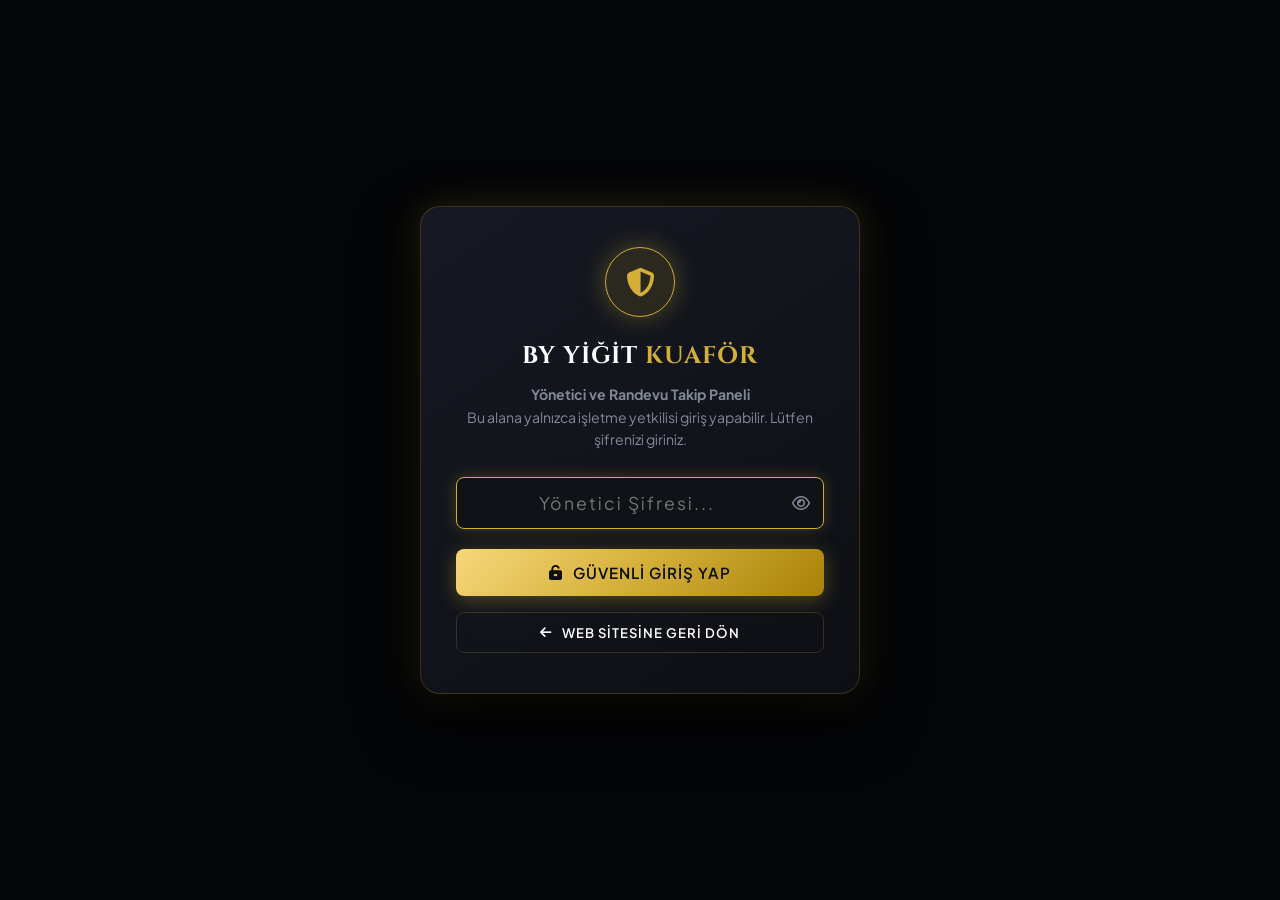
<file: admin.html>
<!DOCTYPE html>
<html lang="tr">
<head>
    <meta charset="UTF-8">
    <meta name="viewport" content="width=device-width, initial-scale=1.0">
    <title>Yönetici Paneli (Yetkili Girişi) | BY YİĞİT KUAFÖR</title>
    <!-- Fonts & Icons -->
    <link rel="preconnect" href="https://fonts.googleapis.com">
    <link rel="preconnect" href="https://fonts.gstatic.com" crossorigin>
    <link href="https://fonts.googleapis.com/css2?family=Cinzel:wght@600;700;800&family=Plus+Jakarta+Sans:wght@400;500;600;700&display=swap" rel="stylesheet">
    <link rel="stylesheet" href="https://cdnjs.cloudflare.com/ajax/libs/font-awesome/6.5.1/css/all.min.css">
    <link rel="stylesheet" href="css/style.css">
    <style>
        .admin-page {
            background-color: var(--bg-dark);
            min-height: 100vh;
            padding: 40px 0 80px;
        }

        /* Lock Screen Overlay */
        .auth-overlay {
            position: fixed;
            inset: 0;
            background: rgba(5, 6, 8, 0.98);
            backdrop-filter: blur(20px);
            z-index: 9999;
            display: flex;
            align-items: center;
            justify-content: center;
            padding: 20px;
        }

        .auth-card {
            background: linear-gradient(145deg, #161922 0%, #0d0f14 100%);
            border: 1px solid var(--border-color);
            border-radius: var(--radius-lg);
            padding: 40px 35px;
            max-width: 440px;
            width: 100%;
            text-align: center;
            box-shadow: 0 25px 60px rgba(0, 0, 0, 0.8), 0 0 35px rgba(212, 175, 55, 0.2);
            position: relative;
        }

        .auth-lock-icon {
            width: 70px;
            height: 70px;
            border-radius: 50%;
            background: rgba(212, 175, 55, 0.12);
            border: 1.5px solid var(--gold-primary);
            color: var(--gold-primary);
            display: flex;
            align-items: center;
            justify-content: center;
            font-size: 1.8rem;
            margin: 0 auto 20px;
            box-shadow: 0 0 25px rgba(212, 175, 55, 0.35);
        }

        .auth-title {
            font-family: var(--font-heading);
            font-size: 1.5rem;
            color: var(--text-white);
            margin-bottom: 8px;
            letter-spacing: 1px;
        }

        .auth-title span {
            color: var(--gold-primary);
        }

        .auth-desc {
            font-size: 0.88rem;
            color: var(--text-muted);
            margin-bottom: 26px;
            line-height: 1.6;
        }

        .auth-input-wrap {
            position: relative;
            margin-bottom: 20px;
            text-align: left;
        }

        .auth-input-wrap .form-control {
            padding-right: 45px;
            letter-spacing: 2px;
            font-size: 1.1rem;
            text-align: center;
        }

        .auth-toggle-pass {
            position: absolute;
            right: 14px;
            top: 50%;
            transform: translateY(-50%);
            color: var(--text-muted);
            cursor: pointer;
            transition: var(--transition);
        }

        .auth-toggle-pass:hover {
            color: var(--gold-primary);
        }

        .auth-error {
            color: #ef4444;
            font-size: 0.84rem;
            margin-bottom: 16px;
            display: none;
            padding: 8px 12px;
            background: rgba(239, 68, 68, 0.1);
            border-radius: var(--radius-sm);
            border: 1px solid rgba(239, 68, 68, 0.3);
        }

        /* Password Change Modal */
        .modal-overlay {
            display: none;
            position: fixed;
            inset: 0;
            background: rgba(0, 0, 0, 0.85);
            backdrop-filter: blur(8px);
            z-index: 10000;
            align-items: center;
            justify-content: center;
            padding: 20px;
        }

        .modal-overlay.active {
            display: flex;
        }

        .admin-header {
            display: flex;
            justify-content: space-between;
            align-items: center;
            padding-bottom: 24px;
            margin-bottom: 36px;
            border-bottom: 1px solid var(--border-color);
            flex-wrap: wrap;
            gap: 20px;
        }

        .metrics-grid {
            display: grid;
            grid-template-columns: repeat(4, 1fr);
            gap: 20px;
            margin-bottom: 36px;
        }

        .metric-card {
            background: var(--bg-card);
            border: 1px solid rgba(255, 255, 255, 0.07);
            border-radius: var(--radius-md);
            padding: 22px;
            display: flex;
            align-items: center;
            gap: 18px;
            transition: var(--transition);
        }

        .metric-card:hover {
            border-color: var(--border-glow);
            transform: translateY(-3px);
        }

        .metric-icon-box {
            width: 52px;
            height: 52px;
            border-radius: var(--radius-sm);
            background: rgba(212, 175, 55, 0.1);
            border: 1px solid var(--border-color);
            color: var(--gold-primary);
            display: flex;
            align-items: center;
            justify-content: center;
            font-size: 1.4rem;
        }

        .metric-content h4 {
            font-size: 0.8rem;
            color: var(--text-muted);
            text-transform: uppercase;
            letter-spacing: 0.5px;
            margin-bottom: 4px;
        }

        .metric-content .val {
            font-family: var(--font-heading);
            font-size: 1.8rem;
            font-weight: 800;
            color: var(--text-white);
            line-height: 1;
        }

        .filter-toolbar {
            background: var(--bg-card);
            border: 1px solid rgba(255, 255, 255, 0.08);
            border-radius: var(--radius-md);
            padding: 20px;
            margin-bottom: 24px;
            display: flex;
            align-items: center;
            gap: 16px;
            flex-wrap: wrap;
        }

        .filter-item {
            flex: 1;
            min-width: 180px;
        }

        .admin-table-wrapper {
            background: var(--bg-card);
            border: 1px solid var(--border-color);
            border-radius: var(--radius-md);
            overflow-x: auto;
            box-shadow: var(--shadow-card);
        }

        .admin-table {
            width: 100%;
            border-collapse: collapse;
            text-align: left;
        }

        .admin-table th {
            background: rgba(10, 12, 16, 0.95);
            padding: 16px 20px;
            font-size: 0.8rem;
            text-transform: uppercase;
            letter-spacing: 1px;
            color: var(--gold-light);
            border-bottom: 1px solid var(--border-color);
            font-weight: 700;
        }

        .admin-table td {
            padding: 16px 20px;
            border-bottom: 1px solid rgba(255, 255, 255, 0.05);
            font-size: 0.9rem;
            vertical-align: middle;
        }

        .admin-table tr:hover td {
            background: rgba(212, 175, 55, 0.02);
        }

        .badge-status {
            display: inline-block;
            padding: 5px 12px;
            border-radius: var(--radius-full);
            font-size: 0.78rem;
            font-weight: 700;
            letter-spacing: 0.5px;
        }

        .status-confirmed {
            background: rgba(16, 185, 129, 0.15);
            color: #10b981;
            border: 1px solid rgba(16, 185, 129, 0.3);
        }

        .status-completed {
            background: rgba(59, 130, 246, 0.15);
            color: #60a5fa;
            border: 1px solid rgba(59, 130, 246, 0.3);
        }

        .status-cancelled {
            background: rgba(239, 68, 68, 0.15);
            color: #f87171;
            border: 1px solid rgba(239, 68, 68, 0.3);
        }

        .action-buttons-group {
            display: flex;
            align-items: center;
            gap: 8px;
        }

        .btn-action {
            width: 32px;
            height: 32px;
            border-radius: 6px;
            display: flex;
            align-items: center;
            justify-content: center;
            cursor: pointer;
            transition: var(--transition);
            border: none;
            font-size: 0.85rem;
            text-decoration: none;
        }

        .btn-act-complete {
            background: rgba(16, 185, 129, 0.2);
            color: #10b981;
        }
        .btn-act-complete:hover {
            background: #10b981;
            color: #000;
        }

        .btn-act-whatsapp {
            background: rgba(37, 211, 102, 0.2);
            color: #25d366;
        }
        .btn-act-whatsapp:hover {
            background: #25d366;
            color: #fff;
        }

        .btn-act-cancel {
            background: rgba(245, 158, 11, 0.2);
            color: #f59e0b;
        }
        .btn-act-cancel:hover {
            background: #f59e0b;
            color: #000;
        }

        .btn-act-delete {
            background: rgba(239, 68, 68, 0.15);
            color: #ef4444;
        }
        .btn-act-delete:hover {
            background: #ef4444;
            color: #fff;
        }

        @media (max-width: 992px) {
            .metrics-grid {
                grid-template-columns: repeat(2, 1fr);
            }
        }
        @media (max-width: 576px) {
            .metrics-grid {
                grid-template-columns: 1fr;
            }
            .filter-toolbar {
                flex-direction: column;
                align-items: stretch;
            }
        }
    </style>
</head>
<body class="admin-page">

    <!-- ===================================================================
         YÖNETİCİ GÜVENLİK KİLİT EKRANI (AUTH LOCK SCREEN)
         =================================================================== -->
    <div class="auth-overlay" id="authOverlay">
        <div class="auth-card">
            <div class="auth-lock-icon">
                <i class="fa-solid fa-shield-halved"></i>
            </div>
            <h2 class="auth-title">BY YİĞİT <span>KUAFÖR</span></h2>
            <p class="auth-desc">
                <strong>Yönetici ve Randevu Takip Paneli</strong><br>
                Bu alana yalnızca işletme yetkilisi giriş yapabilir. Lütfen şifrenizi giriniz.
            </p>

            <div class="auth-input-wrap">
                <input type="password" id="adminPasswordInput" class="form-control" placeholder="Yönetici Şifresi..." autofocus>
                <i class="fa-regular fa-eye auth-toggle-pass" id="togglePassVisibility"></i>
            </div>

            <div class="auth-error" id="authErrorMessage">
                <i class="fa-solid fa-triangle-exclamation"></i> Hatalı şifre! Lütfen tekrar deneyiniz.
            </div>

            <button type="button" class="btn btn-gold" id="btnAdminLogin" style="width: 100%; margin-bottom: 16px;">
                <i class="fa-solid fa-unlock-keyhole"></i> Güvenli Giriş Yap
            </button>

            <a href="index.html" class="btn btn-outline btn-sm" style="width: 100%;">
                <i class="fa-solid fa-arrow-left"></i> Web Sitesine Geri Dön
            </a>
        </div>
    </div>

    <!-- ===================================================================
         ŞİFRE DEĞİŞTİRME MODALI
         =================================================================== -->
    <div class="modal-overlay" id="changePassModal">
        <div class="auth-card" style="max-width:400px;">
            <h3 class="auth-title" style="font-size:1.3rem; margin-bottom:14px;">Yönetici Şifresini Değiştir</h3>
            
            <div class="form-group" style="text-align:left; margin-bottom:14px;">
                <label class="form-label">Mevcut Şifre</label>
                <input type="password" id="currentPassInput" class="form-control" placeholder="Mevcut şifreniz">
            </div>

            <div class="form-group" style="text-align:left; margin-bottom:20px;">
                <label class="form-label">Yeni Şifre</label>
                <input type="password" id="newPassInput" class="form-control" placeholder="En az 4 karakterli yeni şifre">
            </div>

            <div style="display:flex; gap:10px;">
                <button type="button" class="btn btn-outline btn-sm" id="btnCancelChangePass" style="flex:1;">İptal</button>
                <button type="button" class="btn btn-gold btn-sm" id="btnSaveNewPass" style="flex:1;">Kaydet</button>
            </div>
        </div>
    </div>

    <!-- ===================================================================
         YÖNETİCİ PANELİ ANA İÇERİK (SADECE GİRİŞ YAPILINCA GÖRÜNÜR)
         =================================================================== -->
    <div class="container" id="adminMainContent" style="display:none;">
        <!-- Admin Top Bar -->
        <header class="admin-header">
            <div class="brand-logo">
                <div class="brand-icon-box">
                    <i class="fa-solid fa-scissors"></i>
                </div>
                <div class="brand-text">
                    <h1>BY YİĞİT <span>KUAFÖR</span></h1>
                    <p><i class="fa-solid fa-circle-check" style="color:#10b981;"></i> Yetkili Yönetici Oturumu</p>
                </div>
            </div>
            <div style="display:flex; gap:10px; align-items:center; flex-wrap:wrap;">
                <button type="button" id="btnOpenChangePass" class="btn btn-outline btn-sm">
                    <i class="fa-solid fa-key"></i> Şifre Değiştir
                </button>
                <button id="btnExportCsv" class="btn btn-gold btn-sm">
                    <i class="fa-solid fa-file-excel"></i> Excel / CSV İndir
                </button>
                <a href="index.html" class="btn btn-outline btn-sm">
                    <i class="fa-solid fa-globe"></i> Siteye Git
                </a>
                <button type="button" id="btnAdminLogout" class="btn btn-outline btn-sm" style="color:#ef4444; border-color:rgba(239,68,68,0.3);">
                    <i class="fa-solid fa-arrow-right-from-bracket"></i> Çıkış
                </button>
            </div>
        </header>

        <!-- KPI Metrics -->
        <div class="metrics-grid">
            <div class="metric-card">
                <div class="metric-icon-box">
                    <i class="fa-solid fa-calendar-day"></i>
                </div>
                <div class="metric-content">
                    <h4>Bugünkü Randevular</h4>
                    <div class="val" id="metricTodayCount">0</div>
                </div>
            </div>

            <div class="metric-card">
                <div class="metric-icon-box">
                    <i class="fa-solid fa-calendar-check"></i>
                </div>
                <div class="metric-content">
                    <h4>Toplam Randevu</h4>
                    <div class="val" id="metricTotalCount">0</div>
                </div>
            </div>

            <div class="metric-card">
                <div class="metric-icon-box">
                    <i class="fa-solid fa-circle-check"></i>
                </div>
                <div class="metric-content">
                    <h4>Tamamlanan</h4>
                    <div class="val" id="metricCompletedCount">0</div>
                </div>
            </div>

            <div class="metric-card">
                <div class="metric-icon-box">
                    <i class="fa-solid fa-turkish-lira-sign"></i>
                </div>
                <div class="metric-content">
                    <h4>Toplam Ciro Hacmi</h4>
                    <div class="val" id="metricTotalRevenue" style="color:var(--gold-primary);">0 ₺</div>
                </div>
            </div>
        </div>

        <!-- Filter Toolbar -->
        <div class="filter-toolbar">
            <div class="filter-item">
                <input type="text" id="searchCustomer" class="form-control" placeholder="Müşteri adı, tel veya kod ara...">
            </div>
            <div class="filter-item">
                <input type="date" id="filterDate" class="form-control">
            </div>
            <div class="filter-item">
                <select id="filterStatus" class="form-control">
                    <option value="">Tüm Durumlar</option>
                    <option value="Onaylandı">Onaylandı</option>
                    <option value="Tamamlandı">Tamamlandı</option>
                    <option value="İptal Edildi">İptal Edildi</option>
                </select>
            </div>
            <div>
                <button id="btnResetFilters" class="btn btn-outline btn-sm" style="padding:13px 18px;">
                    <i class="fa-solid fa-rotate-right"></i> Sıfırla
                </button>
            </div>
        </div>

        <!-- Appointments Table -->
        <div class="admin-table-wrapper">
            <table class="admin-table">
                <thead>
                    <tr>
                        <th>Randevu Kodu</th>
                        <th>Müşteri Bilgisi</th>
                        <th>Hizmet & Tutar</th>
                        <th>Tarih & Saat</th>
                        <th>Durum</th>
                        <th>Notlar</th>
                        <th>İşlemler</th>
                    </tr>
                </thead>
                <tbody id="appointmentsTableBody">
                    <tr>
                        <td colspan="7" style="text-align:center; padding: 40px; color: var(--text-muted);">
                            <i class="fa-solid fa-spinner fa-spin"></i> Randevular yükleniyor...
                        </td>
                    </tr>
                </tbody>
            </table>
        </div>
    </div>

    <!-- Scripts -->
    <script src="js/admin.js"></script>
</body>
</html>
</file>
<file: css/style.css>
/* ===================================================================
   BY YİĞİT KUAFÖR - PREMİUM ERKEK KUAFÖRÜ & ONLINE RANDEVU SİSTEMİ
   Tasarım: Lüks Siyah, Mat Siyah ve Altın Sarısı (#d4af37)
   =================================================================== */

@import url('https://fonts.googleapis.com/css2?family=Cinzel:wght@500;600;700;800;900&family=Plus+Jakarta+Sans:wght@300;400;500;600;700&display=swap');

:root {
    --bg-dark: #0a0c10;
    --bg-darker: #050608;
    --bg-card: #12151d;
    --bg-card-hover: #181d27;
    --bg-glass: rgba(18, 21, 29, 0.75);
    --border-color: rgba(212, 175, 55, 0.2);
    --border-glow: rgba(212, 175, 55, 0.5);

    --gold-primary: #d4af37;
    --gold-light: #f3e5ab;
    --gold-dark: #997e2c;
    --gold-gradient: linear-gradient(135deg, #f7d77b 0%, #d4af37 50%, #aa820a 100%);
    --gold-gradient-hover: linear-gradient(135deg, #ffe599 0%, #e5c05b 50%, #c49a17 100%);

    --text-white: #ffffff;
    --text-silver: #c8cbd2;
    --text-muted: #838896;

    --font-heading: 'Cinzel', serif;
    --font-body: 'Plus Jakarta Sans', sans-serif;

    --radius-sm: 8px;
    --radius-md: 14px;
    --radius-lg: 20px;
    --radius-full: 9999px;

    --shadow-gold: 0 10px 30px rgba(212, 175, 55, 0.18);
    --shadow-card: 0 15px 35px rgba(0, 0, 0, 0.45);
    --transition: all 0.3s cubic-bezier(0.25, 0.8, 0.25, 1);
}

* {
    margin: 0;
    padding: 0;
    box-sizing: border-box;
}

html {
    scroll-behavior: smooth;
    font-size: 16px;
}

body {
    background-color: var(--bg-dark);
    color: var(--text-silver);
    font-family: var(--font-body);
    line-height: 1.6;
    overflow-x: hidden;
    position: relative;
    -webkit-font-smoothing: antialiased;
}

/* Subtle luxury noise/grid background overlay */
body::before {
    content: "";
    position: fixed;
    top: 0;
    left: 0;
    width: 100vw;
    height: 100vh;
    background-image: 
        radial-gradient(circle at 15% 15%, rgba(212, 175, 55, 0.05) 0%, transparent 40%),
        radial-gradient(circle at 85% 85%, rgba(212, 175, 55, 0.03) 0%, transparent 45%);
    pointer-events: none;
    z-index: -1;
}

a {
    text-decoration: none;
    color: inherit;
    transition: var(--transition);
}

ul {
    list-style: none;
}

img {
    max-width: 100%;
    height: auto;
    display: block;
}

button, input, select, textarea {
    font-family: inherit;
}

/* Container */
.container {
    width: 100%;
    max-width: 1240px;
    margin: 0 auto;
    padding: 0 24px;
}

/* Section Common */
.section {
    padding: 100px 0;
    position: relative;
}

.section-title-wrap {
    text-align: center;
    max-width: 750px;
    margin: 0 auto 60px;
}

.section-subtitle {
    display: inline-flex;
    align-items: center;
    gap: 8px;
    font-family: var(--font-heading);
    font-size: 0.85rem;
    font-weight: 700;
    letter-spacing: 3px;
    text-transform: uppercase;
    color: var(--gold-primary);
    margin-bottom: 12px;
}

.section-subtitle::before,
.section-subtitle::after {
    content: "";
    display: inline-block;
    width: 24px;
    height: 1px;
    background: var(--gold-gradient);
}

.section-title {
    font-family: var(--font-heading);
    font-size: 2.6rem;
    font-weight: 800;
    color: var(--text-white);
    letter-spacing: 0.5px;
    margin-bottom: 16px;
    line-height: 1.25;
}

.section-title span {
    background: var(--gold-gradient);
    -webkit-background-clip: text;
    -webkit-text-fill-color: transparent;
}

.section-desc {
    color: var(--text-muted);
    font-size: 1.05rem;
}

/* Buttons */
.btn {
    display: inline-flex;
    align-items: center;
    justify-content: center;
    gap: 10px;
    padding: 14px 32px;
    font-size: 0.95rem;
    font-weight: 600;
    letter-spacing: 1px;
    border-radius: var(--radius-sm);
    cursor: pointer;
    transition: var(--transition);
    border: none;
    text-transform: uppercase;
    position: relative;
    overflow: hidden;
}

.btn-gold {
    background: var(--gold-gradient);
    color: #0b0d11;
    box-shadow: 0 4px 20px rgba(212, 175, 55, 0.35);
}

.btn-gold:hover {
    background: var(--gold-gradient-hover);
    transform: translateY(-2px);
    box-shadow: 0 8px 30px rgba(212, 175, 55, 0.55);
    color: #000;
}

.btn-outline {
    background: transparent;
    color: var(--text-white);
    border: 1px solid var(--border-color);
    backdrop-filter: blur(8px);
}

.btn-outline:hover {
    border-color: var(--gold-primary);
    color: var(--gold-light);
    transform: translateY(-2px);
    background: rgba(212, 175, 55, 0.08);
}

.btn-sm {
    padding: 9px 18px;
    font-size: 0.82rem;
}

/* ===================================================================
   HEADER & NAVBAR
   =================================================================== */
.header {
    position: fixed;
    top: 0;
    left: 0;
    width: 100%;
    z-index: 1000;
    background: rgba(10, 12, 16, 0.85);
    backdrop-filter: blur(16px);
    -webkit-backdrop-filter: blur(16px);
    border-bottom: 1px solid rgba(212, 175, 55, 0.12);
    transition: var(--transition);
}

.header.scrolled {
    background: rgba(8, 10, 14, 0.97);
    box-shadow: 0 10px 30px rgba(0, 0, 0, 0.7);
    border-bottom: 1px solid rgba(212, 175, 55, 0.25);
}

.nav-container {
    display: flex;
    align-items: center;
    justify-content: space-between;
    height: 90px;
    transition: height 0.3s ease;
}

.header.scrolled .nav-container {
    height: 75px;
}

/* Brand Logo */
.brand-logo {
    display: flex;
    align-items: center;
    gap: 14px;
}

.brand-icon-box {
    width: 48px;
    height: 48px;
    border: 1.5px solid var(--gold-primary);
    border-radius: var(--radius-sm);
    display: flex;
    align-items: center;
    justify-content: center;
    background: rgba(212, 175, 55, 0.07);
    color: var(--gold-primary);
    box-shadow: 0 0 15px rgba(212, 175, 55, 0.2);
    transition: var(--transition);
}

.brand-logo:hover .brand-icon-box {
    transform: rotate(5deg) scale(1.05);
    border-color: var(--gold-light);
    box-shadow: 0 0 25px rgba(212, 175, 55, 0.4);
}

.brand-text h1 {
    font-family: var(--font-heading);
    font-size: 1.4rem;
    font-weight: 800;
    letter-spacing: 2.5px;
    color: var(--text-white);
    line-height: 1.1;
}

.brand-text h1 span {
    color: var(--gold-primary);
}

.brand-text p {
    font-size: 0.7rem;
    letter-spacing: 3.5px;
    text-transform: uppercase;
    color: var(--text-muted);
    font-weight: 600;
}

/* Nav Menu */
.nav-menu {
    display: flex;
    align-items: center;
    gap: 32px;
}

.nav-link {
    font-size: 0.92rem;
    font-weight: 500;
    color: var(--text-silver);
    letter-spacing: 0.5px;
    position: relative;
    padding: 6px 0;
}

.nav-link::after {
    content: "";
    position: absolute;
    bottom: 0;
    left: 0;
    width: 0%;
    height: 2px;
    background: var(--gold-gradient);
    transition: var(--transition);
}

.nav-link:hover,
.nav-link.active {
    color: var(--gold-light);
}

.nav-link:hover::after,
.nav-link.active::after {
    width: 100%;
}

.nav-actions {
    display: flex;
    align-items: center;
    gap: 16px;
}

/* Mobile Toggle */
.mobile-toggle {
    display: none;
    background: transparent;
    border: none;
    color: var(--gold-primary);
    font-size: 1.7rem;
    cursor: pointer;
    padding: 6px;
}

/* ===================================================================
   HERO SECTION
   =================================================================== */
.hero-section {
    min-height: 100vh;
    padding: 170px 0 100px;
    display: flex;
    align-items: center;
    position: relative;
    background: 
        linear-gradient(to right, rgba(10, 12, 16, 0.96) 35%, rgba(10, 12, 16, 0.65) 70%, rgba(10, 12, 16, 0.9) 100%),
        url('https://images.unsplash.com/photo-1585747860715-2ba37e788b70?auto=format&fit=crop&w=1920&q=85') center/cover no-repeat;
    background-attachment: fixed;
    border-bottom: 1px solid var(--border-color);
}

.hero-content {
    max-width: 720px;
    position: relative;
    z-index: 2;
}

.hero-badge {
    display: inline-flex;
    align-items: center;
    gap: 10px;
    padding: 7px 18px;
    background: rgba(212, 175, 55, 0.1);
    border: 1px solid var(--border-color);
    border-radius: var(--radius-full);
    font-size: 0.8rem;
    font-weight: 600;
    letter-spacing: 2px;
    text-transform: uppercase;
    color: var(--gold-light);
    margin-bottom: 24px;
}

.hero-badge i {
    color: var(--gold-primary);
}

.hero-title {
    font-family: var(--font-heading);
    font-size: 3.8rem;
    font-weight: 900;
    line-height: 1.15;
    letter-spacing: 1px;
    color: var(--text-white);
    margin-bottom: 22px;
    text-transform: uppercase;
}

.hero-title .highlight {
    background: var(--gold-gradient);
    -webkit-background-clip: text;
    -webkit-text-fill-color: transparent;
    display: block;
}

.hero-subtitle {
    font-size: 1.22rem;
    color: var(--text-silver);
    line-height: 1.7;
    margin-bottom: 38px;
    max-width: 620px;
    font-weight: 300;
}

.hero-buttons {
    display: flex;
    flex-wrap: wrap;
    gap: 18px;
    margin-bottom: 50px;
}

/* Status Pill in Hero */
.hero-live-status {
    display: inline-flex;
    align-items: center;
    gap: 12px;
    padding: 10px 20px;
    background: rgba(18, 21, 29, 0.85);
    border: 1px solid rgba(255, 255, 255, 0.08);
    border-radius: var(--radius-sm);
    font-size: 0.88rem;
    color: var(--text-silver);
}

.status-dot {
    width: 10px;
    height: 10px;
    border-radius: 50%;
    background: #10b981;
    box-shadow: 0 0 10px #10b981;
    position: relative;
}

.status-dot.open {
    background: #10b981;
    box-shadow: 0 0 12px #10b981;
    animation: pulseGlow 2s infinite;
}

.status-dot.closed {
    background: #ef4444;
    box-shadow: 0 0 12px #ef4444;
}

@keyframes pulseGlow {
    0% { transform: scale(0.95); box-shadow: 0 0 0 0 rgba(16, 185, 129, 0.7); }
    70% { transform: scale(1.1); box-shadow: 0 0 0 8px rgba(16, 185, 129, 0); }
    100% { transform: scale(0.95); box-shadow: 0 0 0 0 rgba(16, 185, 129, 0); }
}

/* Hero Stats Bar */
.hero-stats-grid {
    display: grid;
    grid-template-columns: repeat(4, 1fr);
    gap: 24px;
    margin-top: 60px;
    padding-top: 40px;
    border-top: 1px solid rgba(255, 255, 255, 0.08);
}

.stat-item {
    display: flex;
    align-items: center;
    gap: 16px;
}

.stat-icon {
    font-size: 1.8rem;
    color: var(--gold-primary);
}

.stat-info h3 {
    font-family: var(--font-heading);
    font-size: 1.6rem;
    font-weight: 800;
    color: var(--text-white);
    line-height: 1;
}

.stat-info p {
    font-size: 0.82rem;
    color: var(--text-muted);
    text-transform: uppercase;
    letter-spacing: 0.5px;
    margin-top: 4px;
}

/* ===================================================================
   SERVICES SECTION
   =================================================================== */
.services-section {
    background: var(--bg-dark);
}

.services-grid {
    display: grid;
    grid-template-columns: repeat(auto-fill, minmax(350px, 1fr));
    gap: 30px;
}

.service-card {
    background: var(--bg-card);
    border: 1px solid rgba(255, 255, 255, 0.06);
    border-radius: var(--radius-md);
    overflow: hidden;
    transition: var(--transition);
    position: relative;
    display: flex;
    flex-direction: column;
}

.service-card:hover {
    transform: translateY(-8px);
    border-color: var(--border-glow);
    box-shadow: var(--shadow-card), 0 0 25px rgba(212, 175, 55, 0.15);
}

.service-img-wrapper {
    position: relative;
    height: 220px;
    overflow: hidden;
}

.service-img-wrapper img {
    width: 100%;
    height: 100%;
    object-fit: cover;
    transition: transform 0.6s ease;
}

.service-card:hover .service-img-wrapper img {
    transform: scale(1.08);
}

.service-badge {
    position: absolute;
    top: 14px;
    right: 14px;
    background: rgba(10, 12, 16, 0.85);
    border: 1px solid var(--border-color);
    color: var(--gold-light);
    font-size: 0.75rem;
    font-weight: 700;
    letter-spacing: 1px;
    padding: 5px 12px;
    border-radius: var(--radius-full);
    backdrop-filter: blur(8px);
}

.service-body {
    padding: 24px;
    display: flex;
    flex-direction: column;
    flex-grow: 1;
}

.service-header-row {
    display: flex;
    justify-content: space-between;
    align-items: baseline;
    margin-bottom: 12px;
}

.service-title {
    font-family: var(--font-heading);
    font-size: 1.28rem;
    font-weight: 700;
    color: var(--text-white);
}

.service-price {
    font-family: var(--font-heading);
    font-size: 1.4rem;
    font-weight: 800;
    color: var(--gold-primary);
}

.service-meta {
    display: flex;
    align-items: center;
    gap: 16px;
    margin-bottom: 14px;
    font-size: 0.84rem;
    color: var(--text-muted);
}

.service-meta span {
    display: flex;
    align-items: center;
    gap: 6px;
}

.service-meta span i {
    color: var(--gold-primary);
}

.service-description {
    font-size: 0.92rem;
    color: var(--text-silver);
    line-height: 1.6;
    margin-bottom: 22px;
    flex-grow: 1;
}

.service-footer {
    display: flex;
    gap: 10px;
    margin-top: auto;
}

.service-footer .btn {
    width: 100%;
}

/* ===================================================================
   ONLINE BOOKING SYSTEM (RANDEVU)
   =================================================================== */
.booking-section {
    background: 
        radial-gradient(circle at 50% 20%, rgba(212, 175, 55, 0.08) 0%, transparent 60%),
        var(--bg-darker);
    border-top: 1px solid var(--border-color);
    border-bottom: 1px solid var(--border-color);
}

.booking-wrapper {
    background: var(--bg-card);
    border: 1px solid var(--border-color);
    border-radius: var(--radius-lg);
    box-shadow: var(--shadow-card), 0 0 40px rgba(0, 0, 0, 0.8);
    overflow: hidden;
}

/* Stepper Bar */
.booking-stepper {
    display: flex;
    background: rgba(10, 12, 16, 0.9);
    border-bottom: 1px solid rgba(255, 255, 255, 0.06);
    padding: 20px 30px;
}

.step-item {
    flex: 1;
    display: flex;
    align-items: center;
    gap: 14px;
    position: relative;
    color: var(--text-muted);
    font-size: 0.9rem;
    font-weight: 600;
    letter-spacing: 0.5px;
    cursor: default;
}

.step-item:not(:last-child)::after {
    content: "";
    position: absolute;
    right: 20px;
    top: 50%;
    transform: translateY(-50%);
    width: 30px;
    height: 1px;
    background: rgba(255, 255, 255, 0.1);
}

.step-num {
    width: 38px;
    height: 38px;
    border-radius: 50%;
    background: rgba(255, 255, 255, 0.05);
    border: 1px solid rgba(255, 255, 255, 0.1);
    display: flex;
    align-items: center;
    justify-content: center;
    font-family: var(--font-heading);
    font-weight: 700;
    color: var(--text-muted);
    transition: var(--transition);
}

.step-item.active {
    color: var(--gold-light);
}

.step-item.active .step-num {
    background: var(--gold-gradient);
    color: #000;
    border-color: transparent;
    box-shadow: 0 0 15px rgba(212, 175, 55, 0.4);
}

.step-item.completed {
    color: var(--text-white);
}

.step-item.completed .step-num {
    background: rgba(16, 185, 129, 0.2);
    border-color: #10b981;
    color: #10b981;
}

/* Step Content Panes */
.booking-content {
    padding: 40px;
}

.booking-step-pane {
    display: none;
    animation: fadeIn 0.4s ease;
}

.booking-step-pane.active {
    display: block;
}

@keyframes fadeIn {
    from { opacity: 0; transform: translateY(10px); }
    to { opacity: 1; transform: translateY(0); }
}

.step-header {
    margin-bottom: 28px;
}

.step-header h3 {
    font-family: var(--font-heading);
    font-size: 1.5rem;
    color: var(--text-white);
    margin-bottom: 6px;
}

.step-header p {
    color: var(--text-muted);
    font-size: 0.92rem;
}

/* Step 1: Service Selection Grid */
.booking-services-grid {
    display: grid;
    grid-template-columns: repeat(auto-fill, minmax(280px, 1fr));
    gap: 18px;
    margin-bottom: 30px;
}

.booking-service-card {
    background: rgba(255, 255, 255, 0.02);
    border: 1.5px solid rgba(255, 255, 255, 0.07);
    border-radius: var(--radius-sm);
    padding: 20px;
    cursor: pointer;
    transition: var(--transition);
    position: relative;
}

.booking-service-card:hover {
    border-color: var(--border-glow);
    background: rgba(212, 175, 55, 0.03);
}

.booking-service-card.selected {
    border-color: var(--gold-primary);
    background: rgba(212, 175, 55, 0.08);
    box-shadow: 0 0 20px rgba(212, 175, 55, 0.2);
}

.booking-service-card .select-radio {
    position: absolute;
    top: 20px;
    right: 20px;
    width: 22px;
    height: 22px;
    border-radius: 50%;
    border: 2px solid rgba(255, 255, 255, 0.2);
    display: flex;
    align-items: center;
    justify-content: center;
    transition: var(--transition);
}

.booking-service-card.selected .select-radio {
    border-color: var(--gold-primary);
    background: var(--gold-primary);
}

.booking-service-card.selected .select-radio::after {
    content: "✓";
    color: #000;
    font-size: 13px;
    font-weight: 800;
}

.bsc-title {
    font-family: var(--font-heading);
    font-size: 1.1rem;
    color: var(--text-white);
    margin-bottom: 6px;
    padding-right: 30px;
}

.bsc-price {
    font-size: 1.25rem;
    font-weight: 800;
    color: var(--gold-primary);
    margin-bottom: 6px;
}

.bsc-meta {
    font-size: 0.82rem;
    color: var(--text-muted);
}

/* Step 2: Date & Slot Selection */
.date-slot-container {
    display: grid;
    grid-template-columns: 1fr 1.2fr;
    gap: 36px;
}

.date-picker-box {
    background: rgba(10, 12, 16, 0.6);
    border: 1px solid rgba(255, 255, 255, 0.08);
    border-radius: var(--radius-md);
    padding: 24px;
}

.custom-calendar-header {
    display: flex;
    justify-content: space-between;
    align-items: center;
    margin-bottom: 20px;
}

.cal-month-title {
    font-family: var(--font-heading);
    font-size: 1.15rem;
    color: var(--text-white);
    font-weight: 700;
}

.cal-nav-btn {
    background: rgba(255, 255, 255, 0.05);
    border: 1px solid rgba(255, 255, 255, 0.1);
    color: var(--text-silver);
    width: 34px;
    height: 34px;
    border-radius: 50%;
    display: flex;
    align-items: center;
    justify-content: center;
    cursor: pointer;
    transition: var(--transition);
}

.cal-nav-btn:hover {
    color: var(--gold-primary);
    border-color: var(--gold-primary);
}

.calendar-grid {
    display: grid;
    grid-template-columns: repeat(7, 1fr);
    gap: 8px;
    text-align: center;
}

.cal-day-name {
    font-size: 0.75rem;
    font-weight: 700;
    color: var(--text-muted);
    padding-bottom: 8px;
    text-transform: uppercase;
}

.cal-day-name.sunday {
    color: #e06c75;
}

.cal-day {
    aspect-ratio: 1;
    display: flex;
    flex-direction: column;
    align-items: center;
    justify-content: center;
    border-radius: var(--radius-sm);
    font-size: 0.9rem;
    font-weight: 600;
    cursor: pointer;
    border: 1px solid transparent;
    transition: var(--transition);
    position: relative;
    background: rgba(255, 255, 255, 0.02);
}

.cal-day:hover:not(.disabled):not(.sunday) {
    background: rgba(212, 175, 55, 0.12);
    border-color: var(--border-glow);
    color: var(--gold-light);
}

.cal-day.selected {
    background: var(--gold-gradient) !important;
    color: #000 !important;
    font-weight: 800;
    box-shadow: 0 0 15px rgba(212, 175, 55, 0.4);
}

.cal-day.disabled {
    opacity: 0.25;
    cursor: not-allowed;
    background: transparent;
}

.cal-day.sunday {
    opacity: 0.35;
    color: #e06c75;
    cursor: not-allowed;
    background: rgba(239, 68, 68, 0.05);
}

.cal-day.today::after {
    content: "";
    width: 4px;
    height: 4px;
    background: var(--gold-primary);
    border-radius: 50%;
    position: absolute;
    bottom: 4px;
}

.slots-box {
    background: rgba(10, 12, 16, 0.6);
    border: 1px solid rgba(255, 255, 255, 0.08);
    border-radius: var(--radius-md);
    padding: 24px;
    display: flex;
    flex-direction: column;
}

.selected-date-indicator {
    font-size: 0.95rem;
    color: var(--gold-light);
    font-weight: 600;
    margin-bottom: 16px;
    padding-bottom: 12px;
    border-bottom: 1px solid rgba(255, 255, 255, 0.06);
    display: flex;
    align-items: center;
    gap: 8px;
}

.slots-grid {
    display: grid;
    grid-template-columns: repeat(3, 1fr);
    gap: 12px;
    max-height: 320px;
    overflow-y: auto;
    padding-right: 6px;
}

.slot-btn {
    padding: 12px 10px;
    background: rgba(255, 255, 255, 0.03);
    border: 1px solid rgba(255, 255, 255, 0.09);
    border-radius: var(--radius-sm);
    color: var(--text-white);
    font-size: 0.9rem;
    font-weight: 600;
    cursor: pointer;
    text-align: center;
    transition: var(--transition);
    display: flex;
    flex-direction: column;
    align-items: center;
    gap: 4px;
}

.slot-btn small {
    font-size: 0.68rem;
    color: var(--text-muted);
}

.slot-btn:hover:not(.booked):not(.past) {
    border-color: var(--gold-primary);
    background: rgba(212, 175, 55, 0.1);
    color: var(--gold-light);
}

.slot-btn.selected {
    background: var(--gold-gradient);
    color: #000;
    border-color: transparent;
    font-weight: 700;
}

.slot-btn.selected small {
    color: #222;
}

.slot-btn.booked {
    background: rgba(239, 68, 68, 0.06);
    border-color: rgba(239, 68, 68, 0.2);
    color: #e06c75;
    opacity: 0.6;
    cursor: not-allowed;
    text-decoration: line-through;
}

.slot-btn.past {
    opacity: 0.3;
    cursor: not-allowed;
    background: transparent;
}

.slots-empty-notice {
    padding: 40px 20px;
    text-align: center;
    color: var(--text-muted);
}

/* Step 3: Customer Form */
.customer-form-grid {
    display: grid;
    grid-template-columns: 1.2fr 0.8fr;
    gap: 36px;
}

.form-group {
    margin-bottom: 20px;
}

.form-label {
    display: block;
    font-size: 0.86rem;
    font-weight: 600;
    color: var(--text-white);
    margin-bottom: 8px;
    letter-spacing: 0.5px;
}

.form-label span {
    color: var(--gold-primary);
}

.form-control {
    width: 100%;
    padding: 14px 18px;
    background: rgba(10, 12, 16, 0.8);
    border: 1px solid rgba(255, 255, 255, 0.12);
    border-radius: var(--radius-sm);
    color: var(--text-white);
    font-size: 0.95rem;
    transition: var(--transition);
}

.form-control:focus {
    outline: none;
    border-color: var(--gold-primary);
    box-shadow: 0 0 15px rgba(212, 175, 55, 0.25);
    background: rgba(15, 18, 24, 0.95);
}

textarea.form-control {
    resize: vertical;
    min-height: 100px;
}

.booking-summary-card {
    background: rgba(10, 12, 16, 0.8);
    border: 1px solid var(--border-color);
    border-radius: var(--radius-md);
    padding: 26px;
    height: fit-content;
}

.bsc-head {
    font-family: var(--font-heading);
    font-size: 1.15rem;
    color: var(--text-white);
    padding-bottom: 16px;
    margin-bottom: 16px;
    border-bottom: 1px solid rgba(255, 255, 255, 0.08);
}

.summary-row {
    display: flex;
    justify-content: space-between;
    margin-bottom: 12px;
    font-size: 0.9rem;
}

.summary-row .label {
    color: var(--text-muted);
}

.summary-row .val {
    color: var(--text-white);
    font-weight: 600;
    text-align: right;
}

.summary-total {
    padding-top: 16px;
    margin-top: 16px;
    border-top: 1px dashed var(--border-color);
    display: flex;
    justify-content: space-between;
    align-items: baseline;
}

.summary-total .label {
    font-family: var(--font-heading);
    font-size: 1.1rem;
    color: var(--text-white);
}

.summary-total .val {
    font-family: var(--font-heading);
    font-size: 1.6rem;
    font-weight: 800;
    color: var(--gold-primary);
}

/* Step Navigation Footer */
.booking-footer-nav {
    display: flex;
    justify-content: space-between;
    align-items: center;
    margin-top: 36px;
    padding-top: 24px;
    border-top: 1px solid rgba(255, 255, 255, 0.08);
}

/* Confirmation Success Modal / View */
.booking-confirmation-pane {
    text-align: center;
    padding: 40px 20px;
}

.confirm-icon-box {
    width: 80px;
    height: 80px;
    border-radius: 50%;
    background: rgba(16, 185, 129, 0.15);
    border: 2px solid #10b981;
    color: #10b981;
    display: flex;
    align-items: center;
    justify-content: center;
    font-size: 2.2rem;
    margin: 0 auto 24px;
    box-shadow: 0 0 30px rgba(16, 185, 129, 0.3);
}

.confirm-title {
    font-family: var(--font-heading);
    font-size: 2.2rem;
    color: var(--text-white);
    margin-bottom: 12px;
}

.confirm-desc {
    color: var(--text-silver);
    max-width: 580px;
    margin: 0 auto 36px;
    font-size: 1.05rem;
}

/* Luxury Ticket Card */
.ticket-card {
    max-width: 500px;
    margin: 0 auto 36px;
    background: linear-gradient(145deg, #161922 0%, #0d0f14 100%);
    border: 1px solid var(--border-color);
    border-radius: var(--radius-md);
    padding: 30px;
    position: relative;
    text-align: left;
    box-shadow: 0 20px 40px rgba(0, 0, 0, 0.7), 0 0 20px rgba(212, 175, 55, 0.12);
}

.ticket-header {
    display: flex;
    justify-content: space-between;
    align-items: center;
    border-bottom: 1px dashed var(--border-color);
    padding-bottom: 16px;
    margin-bottom: 20px;
}

.ticket-brand {
    font-family: var(--font-heading);
    font-size: 1.15rem;
    font-weight: 800;
    color: var(--gold-primary);
}

.ticket-code {
    font-family: monospace;
    font-size: 1.1rem;
    font-weight: 700;
    color: var(--text-white);
    background: rgba(255, 255, 255, 0.08);
    padding: 4px 12px;
    border-radius: var(--radius-sm);
    letter-spacing: 1px;
}

.ticket-body-grid {
    display: grid;
    grid-template-columns: 1fr 1fr;
    gap: 16px;
    margin-bottom: 20px;
}

.ticket-field .tf-label {
    font-size: 0.75rem;
    color: var(--text-muted);
    text-transform: uppercase;
    letter-spacing: 0.5px;
}

.ticket-field .tf-value {
    font-size: 1rem;
    color: var(--text-white);
    font-weight: 600;
    margin-top: 2px;
}

.ticket-address {
    font-size: 0.8rem;
    color: var(--text-muted);
    border-top: 1px dashed rgba(255, 255, 255, 0.08);
    padding-top: 14px;
}

.confirm-actions {
    display: flex;
    justify-content: center;
    gap: 16px;
    flex-wrap: wrap;
}

/* ===================================================================
   GALLERY SECTION
   =================================================================== */
.gallery-section {
    background: var(--bg-dark);
}

.gallery-filter-tabs {
    display: flex;
    justify-content: center;
    flex-wrap: wrap;
    gap: 10px;
    margin-bottom: 45px;
}

.filter-tab {
    padding: 10px 22px;
    border-radius: var(--radius-full);
    background: rgba(255, 255, 255, 0.04);
    border: 1px solid rgba(255, 255, 255, 0.08);
    color: var(--text-silver);
    font-size: 0.88rem;
    font-weight: 600;
    cursor: pointer;
    transition: var(--transition);
}

.filter-tab:hover {
    border-color: var(--gold-primary);
    color: var(--gold-light);
}

.filter-tab.active {
    background: var(--gold-gradient);
    color: #000;
    border-color: transparent;
    box-shadow: 0 4px 18px rgba(212, 175, 55, 0.3);
}

.gallery-grid {
    display: grid;
    grid-template-columns: repeat(auto-fill, minmax(280px, 1fr));
    gap: 20px;
}

.gallery-item {
    position: relative;
    border-radius: var(--radius-md);
    overflow: hidden;
    height: 320px;
    cursor: pointer;
    border: 1px solid rgba(255, 255, 255, 0.05);
}

.gallery-item img {
    width: 100%;
    height: 100%;
    object-fit: cover;
    transition: transform 0.6s cubic-bezier(0.2, 0.8, 0.2, 1);
}

.gallery-item:hover img {
    transform: scale(1.1);
}

.gallery-overlay {
    position: absolute;
    inset: 0;
    background: linear-gradient(to top, rgba(10, 12, 16, 0.9) 0%, rgba(10, 12, 16, 0.3) 50%, transparent 100%);
    opacity: 0;
    transition: var(--transition);
    display: flex;
    flex-direction: column;
    justify-content: flex-end;
    padding: 24px;
}

.gallery-item:hover .gallery-overlay {
    opacity: 1;
}

.gallery-overlay-tag {
    font-size: 0.75rem;
    color: var(--gold-primary);
    text-transform: uppercase;
    letter-spacing: 1.5px;
    font-weight: 700;
    margin-bottom: 4px;
}

.gallery-overlay-title {
    font-family: var(--font-heading);
    font-size: 1.15rem;
    color: var(--text-white);
    font-weight: 700;
}

.gallery-zoom-icon {
    position: absolute;
    top: 20px;
    right: 20px;
    width: 40px;
    height: 40px;
    border-radius: 50%;
    background: rgba(10, 12, 16, 0.8);
    border: 1px solid var(--border-color);
    color: var(--gold-primary);
    display: flex;
    align-items: center;
    justify-content: center;
    font-size: 1.1rem;
    transform: translateY(-10px);
    opacity: 0;
    transition: var(--transition);
}

.gallery-item:hover .gallery-zoom-icon {
    transform: translateY(0);
    opacity: 1;
}

/* Lightbox Modal */
.lightbox-modal {
    display: none;
    position: fixed;
    inset: 0;
    z-index: 2000;
    background: rgba(5, 6, 8, 0.95);
    backdrop-filter: blur(12px);
    align-items: center;
    justify-content: center;
    padding: 30px;
}

.lightbox-modal.active {
    display: flex;
}

.lightbox-inner {
    max-width: 900px;
    width: 100%;
    position: relative;
    text-align: center;
}

.lightbox-img {
    max-height: 80vh;
    border-radius: var(--radius-md);
    margin: 0 auto 16px;
    border: 1px solid var(--border-color);
    box-shadow: 0 0 50px rgba(0, 0, 0, 0.9);
}

.lightbox-caption {
    font-family: var(--font-heading);
    font-size: 1.2rem;
    color: var(--gold-light);
}

.lightbox-close {
    position: absolute;
    top: -40px;
    right: 0;
    color: var(--text-silver);
    font-size: 2rem;
    cursor: pointer;
    background: transparent;
    border: none;
    transition: var(--transition);
}

.lightbox-close:hover {
    color: var(--gold-primary);
}

/* ===================================================================
   ABOUT US SECTION (HAKKIMIZDA)
   =================================================================== */
.about-section {
    background: var(--bg-darker);
    border-top: 1px solid var(--border-color);
}

.about-grid {
    display: grid;
    grid-template-columns: 1fr 1fr;
    gap: 60px;
    align-items: center;
}

.about-image-stack {
    position: relative;
}

.about-main-img {
    border-radius: var(--radius-md);
    border: 1px solid var(--border-color);
    box-shadow: var(--shadow-card);
    width: 90%;
}

.about-floating-card {
    position: absolute;
    bottom: -30px;
    right: 0;
    background: rgba(18, 21, 29, 0.95);
    border: 1px solid var(--gold-primary);
    border-radius: var(--radius-md);
    padding: 24px;
    box-shadow: var(--shadow-gold), 0 20px 40px rgba(0, 0, 0, 0.8);
    display: flex;
    align-items: center;
    gap: 16px;
    backdrop-filter: blur(10px);
}

.afc-icon {
    font-size: 2.2rem;
    color: var(--gold-primary);
}

.afc-text h4 {
    font-family: var(--font-heading);
    font-size: 1.5rem;
    color: var(--text-white);
    line-height: 1;
}

.afc-text p {
    font-size: 0.8rem;
    color: var(--text-muted);
    letter-spacing: 0.5px;
    text-transform: uppercase;
}

.about-content h2 {
    font-family: var(--font-heading);
    font-size: 2.5rem;
    color: var(--text-white);
    margin-bottom: 20px;
    line-height: 1.25;
}

.about-content h2 span {
    background: var(--gold-gradient);
    -webkit-background-clip: text;
    -webkit-text-fill-color: transparent;
}

.about-p {
    font-size: 1.05rem;
    color: var(--text-silver);
    line-height: 1.75;
    margin-bottom: 24px;
}

.about-features-list {
    display: grid;
    grid-template-columns: 1fr 1fr;
    gap: 18px;
    margin: 32px 0 40px;
}

.about-feature-item {
    display: flex;
    align-items: flex-start;
    gap: 12px;
}

.afi-icon {
    width: 32px;
    height: 32px;
    border-radius: 50%;
    background: rgba(212, 175, 55, 0.12);
    color: var(--gold-primary);
    display: flex;
    align-items: center;
    justify-content: center;
    font-size: 0.9rem;
    flex-shrink: 0;
    margin-top: 2px;
}

.afi-text h4 {
    font-size: 0.98rem;
    color: var(--text-white);
    font-weight: 600;
}

.afi-text p {
    font-size: 0.82rem;
    color: var(--text-muted);
}

/* ===================================================================
   CUSTOMER REVIEWS (MÜŞTERİ YORUMLARI)
   =================================================================== */
.reviews-section {
    background: var(--bg-dark);
}

.google-rating-banner {
    display: flex;
    align-items: center;
    justify-content: space-between;
    background: rgba(255, 255, 255, 0.02);
    border: 1px solid var(--border-color);
    border-radius: var(--radius-md);
    padding: 24px 36px;
    margin-bottom: 50px;
    flex-wrap: wrap;
    gap: 20px;
}

.grb-left {
    display: flex;
    align-items: center;
    gap: 20px;
}

.google-logo-svg {
    width: 48px;
    height: 48px;
}

.grb-score {
    font-family: var(--font-heading);
    font-size: 2.4rem;
    font-weight: 900;
    color: var(--text-white);
    line-height: 1;
}

.stars-row {
    color: #fbbc04;
    font-size: 1.1rem;
    margin: 4px 0;
}

.grb-count {
    font-size: 0.85rem;
    color: var(--text-muted);
}

.reviews-grid {
    display: grid;
    grid-template-columns: repeat(auto-fill, minmax(350px, 1fr));
    gap: 28px;
}

.review-card {
    background: var(--bg-card);
    border: 1px solid rgba(255, 255, 255, 0.06);
    border-radius: var(--radius-md);
    padding: 30px;
    position: relative;
    transition: var(--transition);
    display: flex;
    flex-direction: column;
}

.review-card:hover {
    border-color: var(--border-glow);
    transform: translateY(-5px);
    box-shadow: var(--shadow-card);
}

.review-card-header {
    display: flex;
    justify-content: space-between;
    align-items: center;
    margin-bottom: 16px;
}

.reviewer-profile {
    display: flex;
    align-items: center;
    gap: 14px;
}

.reviewer-avatar {
    width: 44px;
    height: 44px;
    border-radius: 50%;
    background: linear-gradient(135deg, #2b303c, #161922);
    border: 1px solid var(--border-color);
    color: var(--gold-light);
    display: flex;
    align-items: center;
    justify-content: center;
    font-weight: 700;
    font-size: 1.05rem;
}

.reviewer-info h4 {
    font-size: 1rem;
    color: var(--text-white);
    font-weight: 600;
}

.reviewer-info p {
    font-size: 0.78rem;
    color: var(--text-muted);
}

.review-badge-verified {
    font-size: 0.72rem;
    color: #10b981;
    display: flex;
    align-items: center;
    gap: 4px;
    background: rgba(16, 185, 129, 0.1);
    padding: 4px 8px;
    border-radius: var(--radius-sm);
}

.review-text {
    font-size: 0.95rem;
    color: var(--text-silver);
    line-height: 1.7;
    margin-bottom: 20px;
    flex-grow: 1;
    font-style: italic;
}

/* Owner reply box (for Arda Bey's review) */
.owner-reply-box {
    background: rgba(212, 175, 55, 0.05);
    border-left: 2px solid var(--gold-primary);
    padding: 14px 16px;
    border-radius: 0 var(--radius-sm) var(--radius-sm) 0;
    margin-top: 10px;
}

.owner-reply-header {
    display: flex;
    align-items: center;
    gap: 8px;
    font-size: 0.8rem;
    font-weight: 700;
    color: var(--gold-light);
    margin-bottom: 6px;
}

.owner-reply-text {
    font-size: 0.84rem;
    color: #b5b9c4;
    line-height: 1.6;
    font-style: normal;
}

/* ===================================================================
   CONTACT & LOCATION SECTION (İLETİŞİM)
   =================================================================== */
.contact-section {
    background: var(--bg-darker);
    border-top: 1px solid var(--border-color);
}

.contact-grid {
    display: grid;
    grid-template-columns: 1fr 1fr;
    gap: 40px;
}

.contact-info-panel {
    display: flex;
    flex-direction: column;
    gap: 20px;
}

.contact-card {
    background: var(--bg-card);
    border: 1px solid rgba(255, 255, 255, 0.06);
    border-radius: var(--radius-md);
    padding: 24px;
    display: flex;
    align-items: flex-start;
    gap: 20px;
    transition: var(--transition);
}

.contact-card:hover {
    border-color: var(--border-glow);
    background: var(--bg-card-hover);
}

.contact-card-icon {
    width: 50px;
    height: 50px;
    border-radius: var(--radius-sm);
    background: rgba(212, 175, 55, 0.1);
    border: 1px solid var(--border-color);
    color: var(--gold-primary);
    display: flex;
    align-items: center;
    justify-content: center;
    font-size: 1.35rem;
    flex-shrink: 0;
}

.contact-card-content h4 {
    font-family: var(--font-heading);
    font-size: 1.1rem;
    color: var(--text-white);
    margin-bottom: 6px;
}

.contact-card-content p {
    font-size: 0.92rem;
    color: var(--text-silver);
    line-height: 1.6;
}

.contact-card-content a {
    color: var(--gold-light);
    font-weight: 600;
}

.contact-card-content a:hover {
    color: var(--gold-primary);
    text-decoration: underline;
}

/* Working Hours Table */
.hours-table {
    width: 100%;
    margin-top: 8px;
    border-collapse: collapse;
}

.hours-table tr {
    border-bottom: 1px solid rgba(255, 255, 255, 0.04);
}

.hours-table tr:last-child {
    border-bottom: none;
}

.hours-table td {
    padding: 6px 0;
    font-size: 0.88rem;
}

.hours-table .day-name {
    color: var(--text-silver);
}

.hours-table .day-hours {
    text-align: right;
    font-weight: 600;
    color: var(--text-white);
}

.hours-table .day-hours.closed {
    color: #e06c75;
}

/* Map Wrapper */
.contact-map-wrapper {
    background: var(--bg-card);
    border: 1px solid var(--border-color);
    border-radius: var(--radius-md);
    overflow: hidden;
    height: 100%;
    min-height: 480px;
    position: relative;
    display: flex;
    flex-direction: column;
}

.contact-map-wrapper iframe {
    width: 100%;
    height: 100%;
    flex-grow: 1;
    border: none;
    filter: invert(90%) hue-rotate(180deg) contrast(95%);
}

.map-overlay-card {
    padding: 16px 20px;
    background: rgba(10, 12, 16, 0.92);
    border-top: 1px solid rgba(255, 255, 255, 0.08);
    display: flex;
    justify-content: space-between;
    align-items: center;
    flex-wrap: wrap;
    gap: 12px;
}

/* ===================================================================
   FOOTER
   =================================================================== */
.footer {
    background: #040507;
    border-top: 1px solid rgba(212, 175, 55, 0.15);
    padding: 70px 0 30px;
}

.footer-top {
    display: grid;
    grid-template-columns: 1.8fr 1fr 1fr 1.2fr;
    gap: 40px;
    margin-bottom: 50px;
}

.footer-brand-p {
    font-size: 0.92rem;
    color: var(--text-muted);
    margin: 18px 0 24px;
    max-width: 340px;
    line-height: 1.7;
}

.footer-socials {
    display: flex;
    gap: 12px;
}

.footer-social-btn {
    width: 40px;
    height: 40px;
    border-radius: 50%;
    background: rgba(255, 255, 255, 0.04);
    border: 1px solid rgba(255, 255, 255, 0.08);
    color: var(--gold-light);
    display: flex;
    align-items: center;
    justify-content: center;
    font-size: 1rem;
    transition: var(--transition);
}

.footer-social-btn:hover {
    background: var(--gold-primary);
    color: #000;
    transform: translateY(-3px);
}

.footer-col-title {
    font-family: var(--font-heading);
    font-size: 1.15rem;
    color: var(--text-white);
    margin-bottom: 20px;
    position: relative;
    padding-bottom: 10px;
}

.footer-col-title::after {
    content: "";
    position: absolute;
    bottom: 0;
    left: 0;
    width: 30px;
    height: 1.5px;
    background: var(--gold-primary);
}

.footer-links li {
    margin-bottom: 12px;
}

.footer-links a {
    color: var(--text-muted);
    font-size: 0.9rem;
}

.footer-links a:hover {
    color: var(--gold-light);
    padding-left: 6px;
}

.footer-bottom {
    padding-top: 30px;
    border-top: 1px solid rgba(255, 255, 255, 0.05);
    display: flex;
    justify-content: space-between;
    align-items: center;
    flex-wrap: wrap;
    gap: 16px;
    font-size: 0.85rem;
    color: var(--text-muted);
}

.footer-admin-link {
    display: inline-flex;
    align-items: center;
    gap: 6px;
    color: rgba(255, 255, 255, 0.35);
    font-size: 0.8rem;
    transition: var(--transition);
}

.footer-admin-link:hover {
    color: var(--gold-primary);
}

/* ===================================================================
   TOAST NOTIFICATION
   =================================================================== */
.toast-container {
    position: fixed;
    bottom: 30px;
    right: 30px;
    z-index: 9999;
    display: flex;
    flex-direction: column;
    gap: 12px;
}

.toast {
    background: var(--bg-card);
    border: 1px solid var(--border-color);
    border-radius: var(--radius-sm);
    padding: 14px 20px;
    display: flex;
    align-items: center;
    gap: 12px;
    color: var(--text-white);
    font-size: 0.92rem;
    box-shadow: 0 10px 30px rgba(0, 0, 0, 0.7);
    animation: slideInRight 0.3s ease;
}

.toast.toast-success {
    border-color: #10b981;
}

.toast.toast-error {
    border-color: #ef4444;
}

@keyframes slideInRight {
    from { transform: translateX(100%); opacity: 0; }
    to { transform: translateX(0); opacity: 1; }
}

/* ===================================================================
   RESPONSIVE DESIGN (MOBİL & TABLET)
   =================================================================== */
@media (max-width: 992px) {
    .section-title {
        font-size: 2.2rem;
    }

    .hero-title {
        font-size: 2.9rem;
    }

    .hero-stats-grid {
        grid-template-columns: repeat(2, 1fr);
        gap: 20px;
    }

    .about-grid {
        grid-template-columns: 1fr;
        gap: 40px;
    }

    .about-image-stack {
        max-width: 500px;
        margin: 0 auto;
    }

    .date-slot-container {
        grid-template-columns: 1fr;
    }

    .customer-form-grid {
        grid-template-columns: 1fr;
    }

    .contact-grid {
        grid-template-columns: 1fr;
    }

    .footer-top {
        grid-template-columns: 1fr 1fr;
    }
}

@media (max-width: 768px) {
    .mobile-toggle {
        display: block;
    }

    .nav-menu {
        position: fixed;
        top: 90px;
        left: 0;
        width: 100%;
        background: rgba(8, 10, 14, 0.98);
        backdrop-filter: blur(20px);
        flex-direction: column;
        padding: 30px;
        gap: 20px;
        border-bottom: 1px solid var(--border-color);
        transform: translateY(-150%);
        transition: transform 0.4s ease;
    }

    .nav-menu.open {
        transform: translateY(0);
    }

    .nav-actions .btn {
        display: none;
    }

    .hero-section {
        padding: 140px 0 70px;
        text-align: center;
    }

    .hero-content {
        margin: 0 auto;
    }

    .hero-title {
        font-size: 2.3rem;
    }

    .hero-subtitle {
        font-size: 1.05rem;
    }

    .hero-buttons {
        justify-content: center;
    }

    .hero-stats-grid {
        grid-template-columns: 1fr;
        text-align: left;
    }

    .booking-stepper {
        padding: 16px 20px;
        overflow-x: auto;
    }

    .step-item span {
        display: none;
    }

    .booking-content {
        padding: 24px 18px;
    }

    .slots-grid {
        grid-template-columns: repeat(2, 1fr);
    }

    .ticket-body-grid {
        grid-template-columns: 1fr;
    }

    .footer-top {
        grid-template-columns: 1fr;
    }
}
</file>
